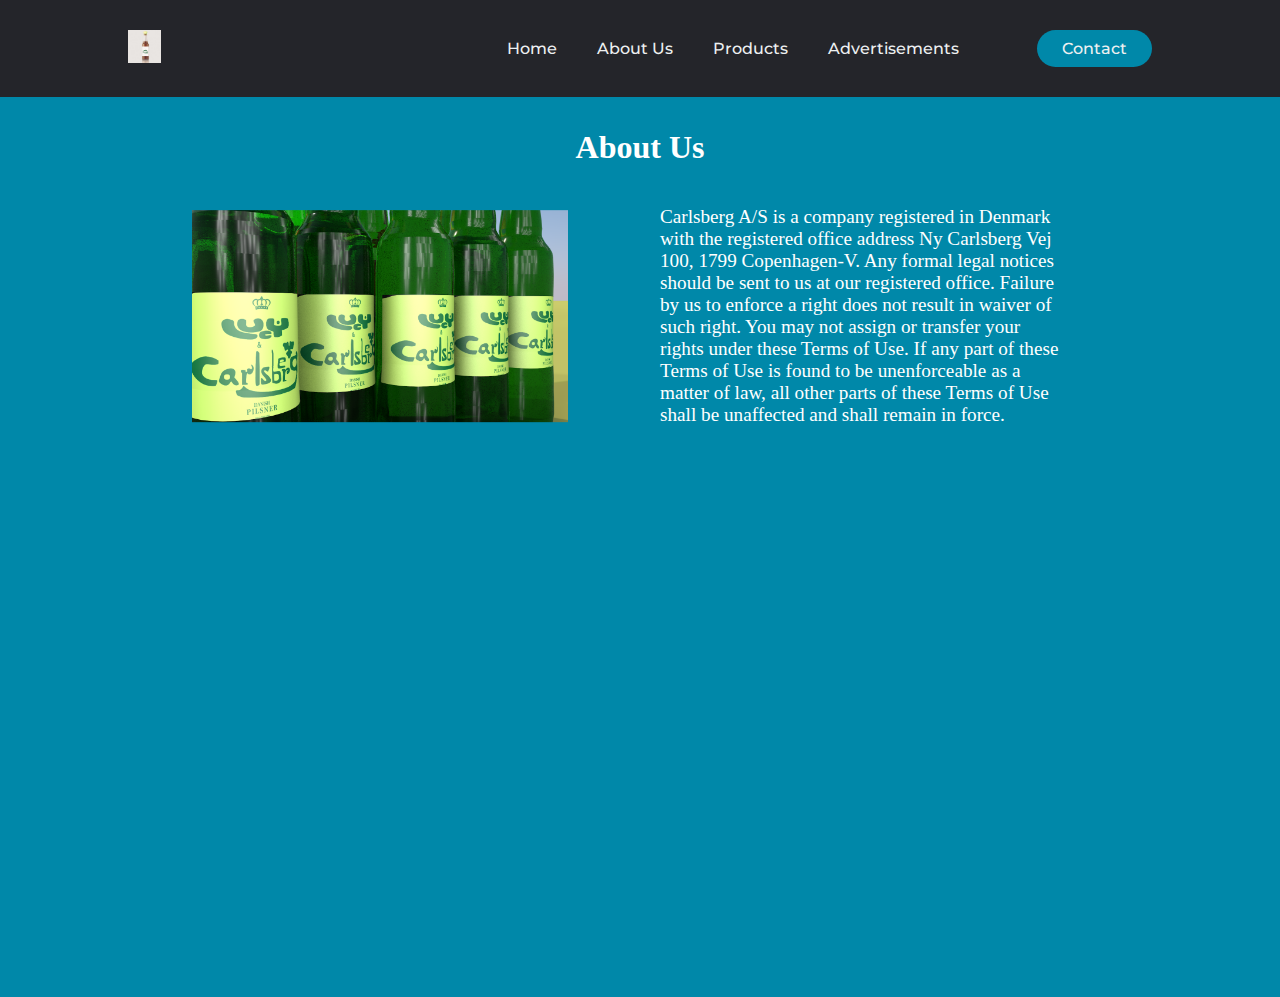
<file: pages/about-us.html>
<!DOCTYPE html>

<head>
    <meta charset="utf-8">
    <meta http-equiv="X-UA-Compatible" content="IE=edge">
    <title>About Us</title>
    <meta name="description" content="">
    <meta name="viewport" content="width=device-width, initial-scale=1">
    <link rel="stylesheet" href="../css/partials/header.css">
    <link rel="stylesheet" href="../css/about-us.css">
    <link href="https://fonts.googleapis.com/css?family=Montserrat:500&display=swap" rel="stylesheet">
</head>

<body>
    <header>
        <div class="nav__links">
            <a class="logo" href="/"><img src="../images/bottle1.jpg" width="11%" alt="logo"></a>
        </div>
        <nav>
            <ul class="nav__links">
                <li><a href="../index.html">Home</a></li>
                <li><a href="./about-us.html">About Us</a></li>
                <li><a href="./products.html">Products</a></li>
                <li><a href="./advertisements.html">Advertisements
                </a></li>
            </ul>
        </nav>
        <a class="cta" href="./contact-us.html">Contact</a>
        <p onclick="openNav()" class="menu cta">Menu</p>
    </header>
    <div id="mobile__menu" class="overlay">
        <a class="close" onclick="closeNav()">&times;</a>
        <div class="overlay__content">
            <li><a href="/">Home</a></li>
            <li><a href="./about-us.html">About Us</a></li>
            <li><a href="./products.html">Products</a></li>
            <li><a href="./advertisements.html">Advertisements
            </a></li>
        </div>
    </div>

    <section class="section">
        <div class="container">
            <h1 class="title">About Us</h1>
            <div class="content-wrapper">
                <div class="imagebox">
                    <img src="../images/promo 3 png.png" width="84%" height="auto" />
                </div>
                <div class="textbox-cont">
                    <p class="textbox">Carlsberg A/S is a company registered in Denmark with the registered office address Ny Carlsberg Vej 100, 1799
                    Copenhagen-V. Any formal legal notices should be sent to us at our registered office.
                    Failure by us to enforce a right does not result in waiver of such right. You may not assign or transfer your rights
                    under these Terms of Use.
                    If any part of these Terms of Use is found to be unenforceable as a matter of law, all other parts of these Terms of Use
                    shall be unaffected and shall remain in force.
                    </p>
                </div>
            </div>
        </div>
    </section>


    <script type="text/javascript" src="../js/partials/header.js" />
    </body>
</html>
</file>
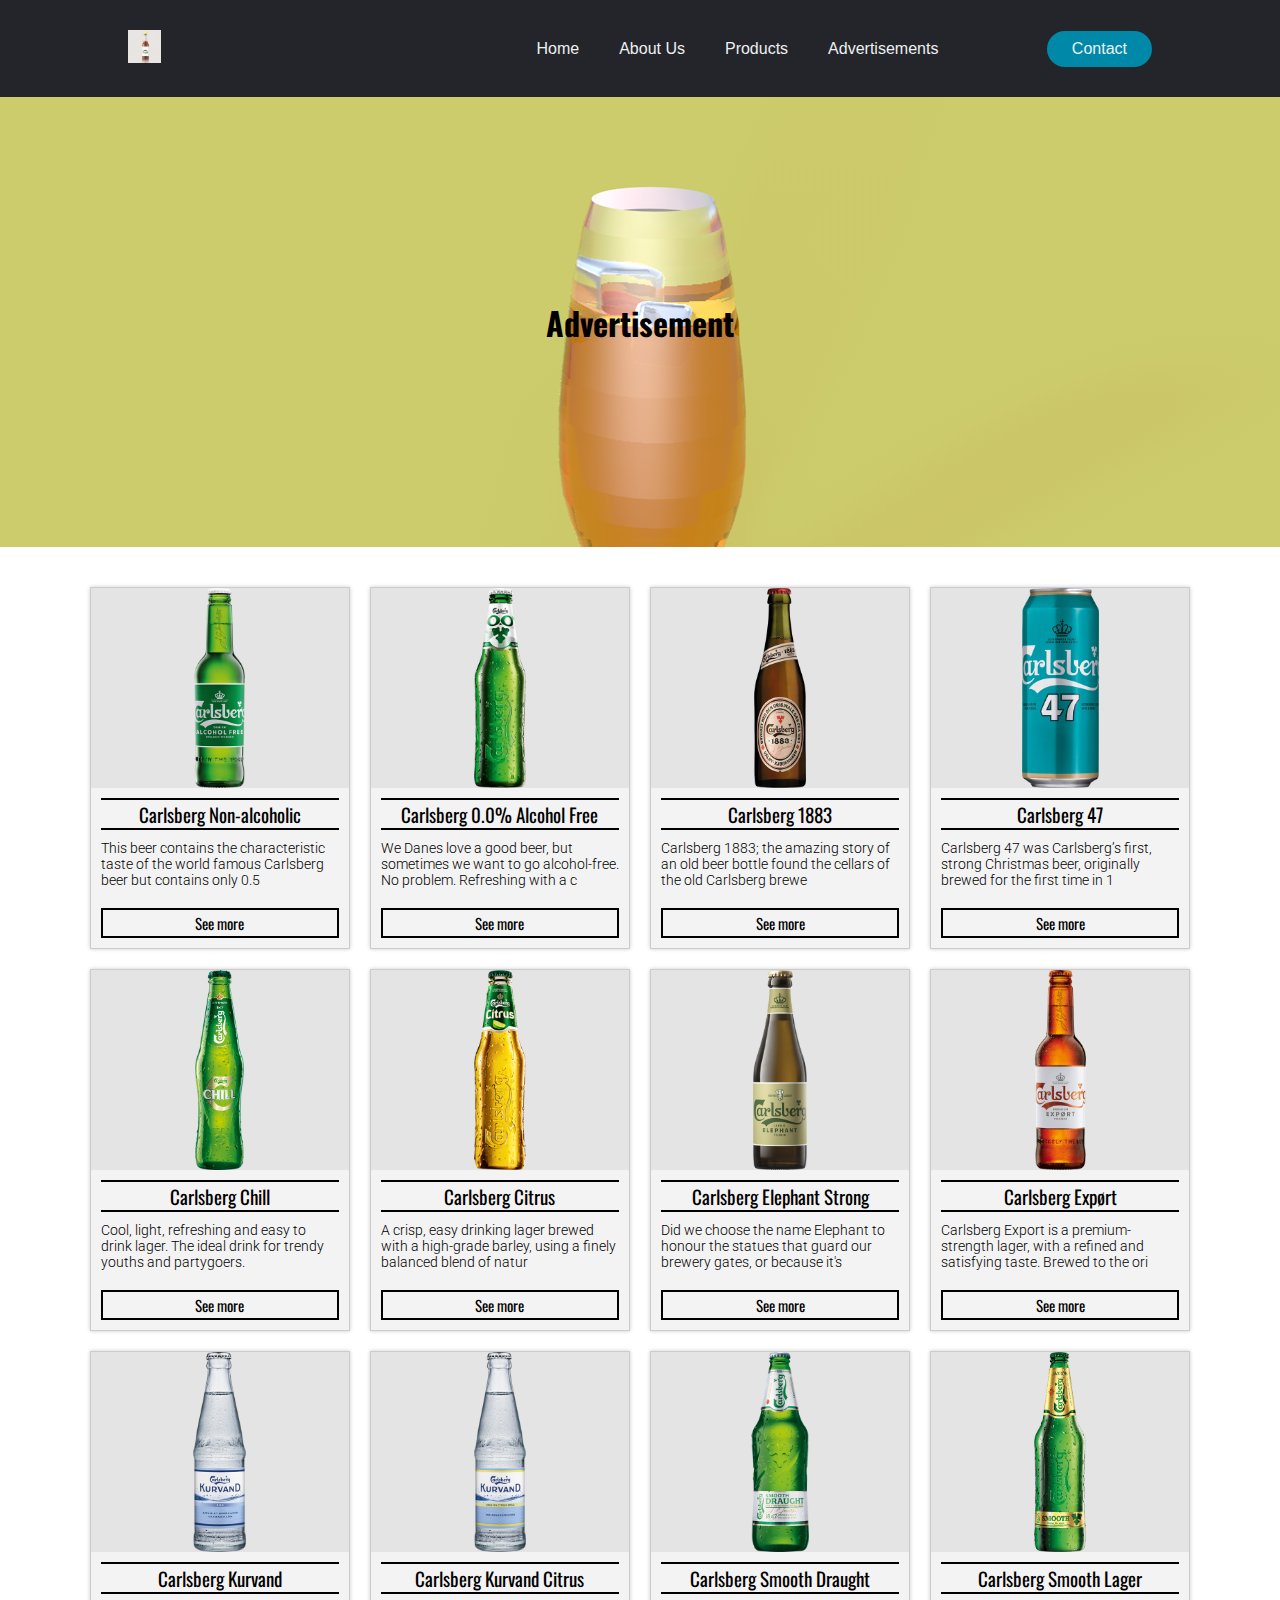
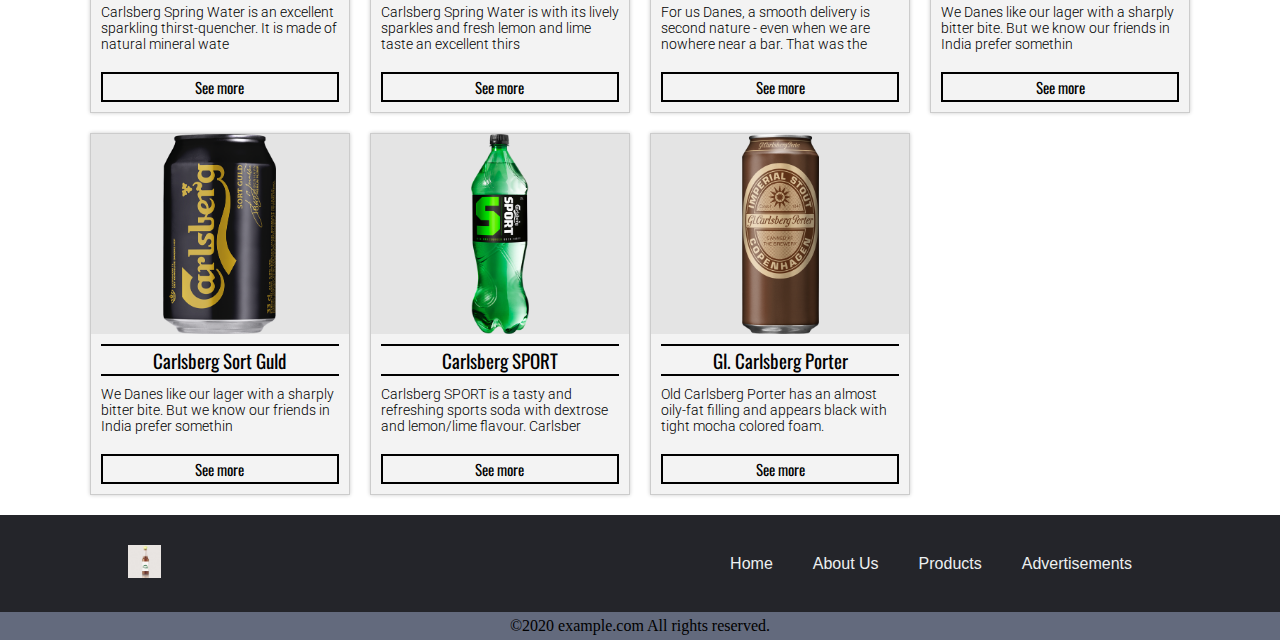
<file: pages/advertisements.html>
<!DOCTYPE html>

<head>
    <meta charset="utf-8">
    <meta http-equiv="X-UA-Compatible" content="IE=edge">
    <title>advertisements</title>
    <meta name="description" content="">
    <meta name="viewport" content="width=device-width, initial-scale=1">
    <link rel="stylesheet" href="../css/partials/header.css">
    <link rel="stylesheet" href="../css/partials/back-to-top.css">
    <link rel="stylesheet" href="../css/partials/footer.css">
    <link rel="stylesheet" href="../css/products.css">
    <link href="https://fonts.googleapis.com/css2?family=Oswald:wght@300;400&family=Roboto:wght@300;400&display=swap"
        rel="stylesheet">

</head>

<body>
    <header>
        <div class="nav__links">
            <a class="logo" href="/"><img src="../images/bottle1.jpg" width="11%" alt="logo"></a>
        </div>
        <nav>
            <ul class="nav__links">
                <li><a href="../index.html">Home</a></li>
                <li><a href="./about-us.html">About Us</a></li>
                <li><a href="./products.html">Products</a></li>
                <li><a href="./advertisements.html">Advertisements</a></li>
            </ul>
        </nav>
        <a class="cta" href="./contact-us.html">Contact</a>
        <p onclick="openNav()" class="menu cta">Menu</p>
    </header>
    <div id="mobile__menu" class="overlay">
        <a class="close" onclick="closeNav()">&times;</a>
        <div class="overlay__content">
            <li><a href="/">Home</a></li>
            <li><a href="./about-us.html">About Us</a></li>
            <li><a href="./products.html">Products</a></li>
            <li><a href="./advertisements.html">Advertisements</a></li>
        </div>
    </div>

    <section>
        <div class="banner">
        <h1 class="heading">Advertisement</h1>  
        </div>

        <div class="products">
          </div>
    </section>


    <!-- Popup -->
    <div class="modal events">
        <div class="modal-body">
            <span class="close" onclick="closePopup()">&times;</span>

            <div class="modal-content">
                <div class="left d-flex-center">

                </div>
                <div class="right">
                    <div class="content">
                        <h3 class="title">Modal</h3>
                        <p class="modal-desc">
                            <!-- Lorem ipsum dolor sit amet consectetur adipisicing elit. Sunt possimus, nostrum at omnis optio voluptates aut qui. Corrupti neque iusto fuga illum facere adipisci reiciendis laborum veniam. Aspernatur, eum distinctio. -->
                        </p>
                    </div>
                </div>
            </div>
            <!-- <div class="modal-desc modal-desc-2">
                hello
            </div> -->

        </div>
    </div>

    <!-- Back To Top Button -->
    <span onclick="backToTop()" class="back-to-top" id="backToTop" title="Back to top"><span><i
                class="fas fa-arrow-up"></i></span>
        <svg style="width: 14px" aria-hidden="true" focusable="false" data-prefix="fas" data-icon="arrow-up"
            class="svg-inline--fa fa-arrow-up fa-w-14" role="img" xmlns="http://www.w3.org/2000/svg" viewBox="0 0 448 512">
            <path fill="currentColor"
                d="M34.9 289.5l-22.2-22.2c-9.4-9.4-9.4-24.6 0-33.9L207 39c9.4-9.4 24.6-9.4 33.9 0l194.3 194.3c9.4 9.4 9.4 24.6 0 33.9L413 289.4c-9.5 9.5-25 9.3-34.3-.4L264 168.6V456c0 13.3-10.7 24-24 24h-32c-13.3 0-24-10.7-24-24V168.6L69.2 289.1c-9.3 9.8-24.8 10-34.3.4z">
            </path>
        </svg>
    </span>
    
    
    
    <!-- Footer -->
    <section>
        <footer>
            <div class="footer__nav__links">
                <a class="logo" href="/"><img src="../images/bottle1.jpg" width="11%" alt="logo"></a>
            </div>
            <nav>
                <ul class="footer__nav__links">
                    <li><a href="/">Home</a></li>
                    <li><a href="pages/about-us.html">About Us</a></li>
                    <li><a href="pages/products.html">Products</a></li>
                    <li><a href="pages/advertisements.html">Advertisements</a></li>
                </ul>
            </nav>
        </footer>
        <div class="bo-wrap clr4">
            <div class="bo-footer">
                <div class="bo-footer-copyright">&copy;2020 example.com All rights reserved.</div>
            </div>
        </div>
    </section>


    <script src="../js/advertisement.js"></script>
    <script src="../js/partials/header.js"></script>
    <script src="../js/partials/back-to-top.js"></script>
    </body>
</html>
</file>
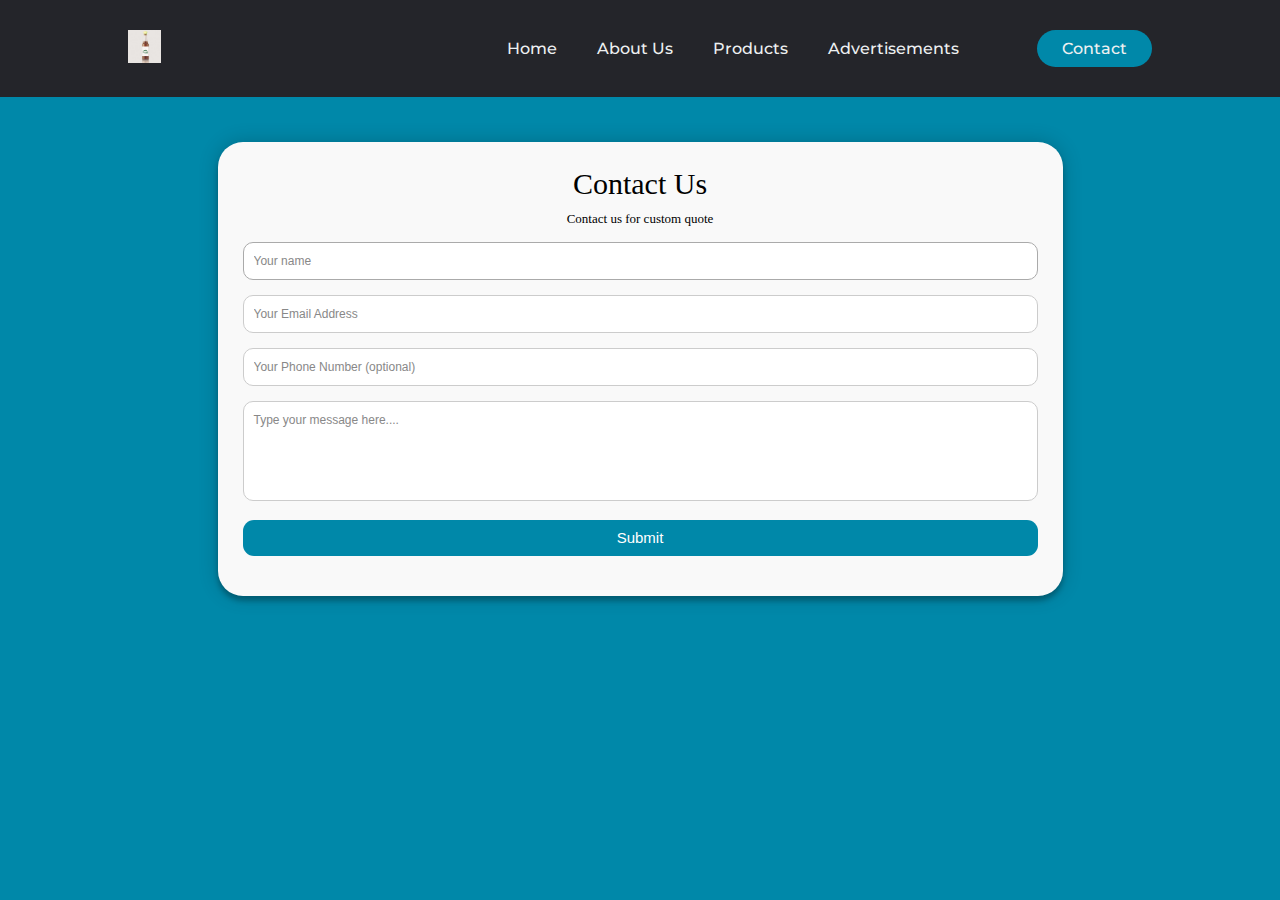
<file: pages/contact-us.html>
<!DOCTYPE html>

<head>
    <meta charset="utf-8">
    <meta http-equiv="X-UA-Compatible" content="IE=edge">
    <title>Contact Us</title>
    <meta name="description" content="">
    <meta name="viewport" content="width=device-width, initial-scale=1">
    <link rel="stylesheet" href="../css/partials/header.css">
    <link rel="stylesheet" href="../css/contact-us.css">
    <link href="https://fonts.googleapis.com/css?family=Montserrat:500&display=swap" rel="stylesheet">
</head>

<body>
    <header>
        <div class="nav__links">
            <a class="logo" href="/"><img src="../images/bottle1.jpg" width="11%" alt="logo"></a>
        </div>
        <nav>
            <ul class="nav__links">
                <li><a href="../index.html">Home</a></li>
                <li><a href="./about-us.html">About Us</a></li>
                <li><a href="./products.html">Products</a></li>
                <li><a href="./advertisements.html">Advertisements</a></li>
            </ul>
        </nav>
        <a class="cta" href="./contact-us.html">Contact</a>
        <p onclick="openNav()" class="menu cta">Menu</p>
    </header>
    <div id="mobile__menu" class="overlay">
        <a class="close" onclick="closeNav()">&times;</a>
        <div class="overlay__content">
            <li><a href="/">Home</a></li>
            <li><a href="./about-us.html">About Us</a></li>
            <li><a href="./products.html">Products</a></li>
            <li><a href="./advertisements.html">Advertisements</a></li>
        </div>
    </div>

    <section>
        <div class="container">
            <form id="contact" action="" method="post">
                <h3>Contact Us</h3>
                <h4>Contact us for custom quote</h4>
                <fieldset>
                    <input placeholder="Your name" type="text" tabindex="1" required autofocus>
                </fieldset>
                <fieldset>
                    <input placeholder="Your Email Address" type="email" tabindex="2" required>
                </fieldset>
                <fieldset>
                    <input placeholder="Your Phone Number (optional)" type="tel" tabindex="3" required>
                </fieldset>
                <fieldset>
                    <textarea placeholder="Type your message here...." tabindex="5" required></textarea>
                </fieldset>
                <fieldset>
                    <button name="submit" type="submit" id="contact-submit" data-submit="...Sending">Submit</button>
                </fieldset>
            </form>
        </div>
    </section>


    <script type="text/javascript" src="../js/partials/header.js" />
    </body>
</html>
</file>
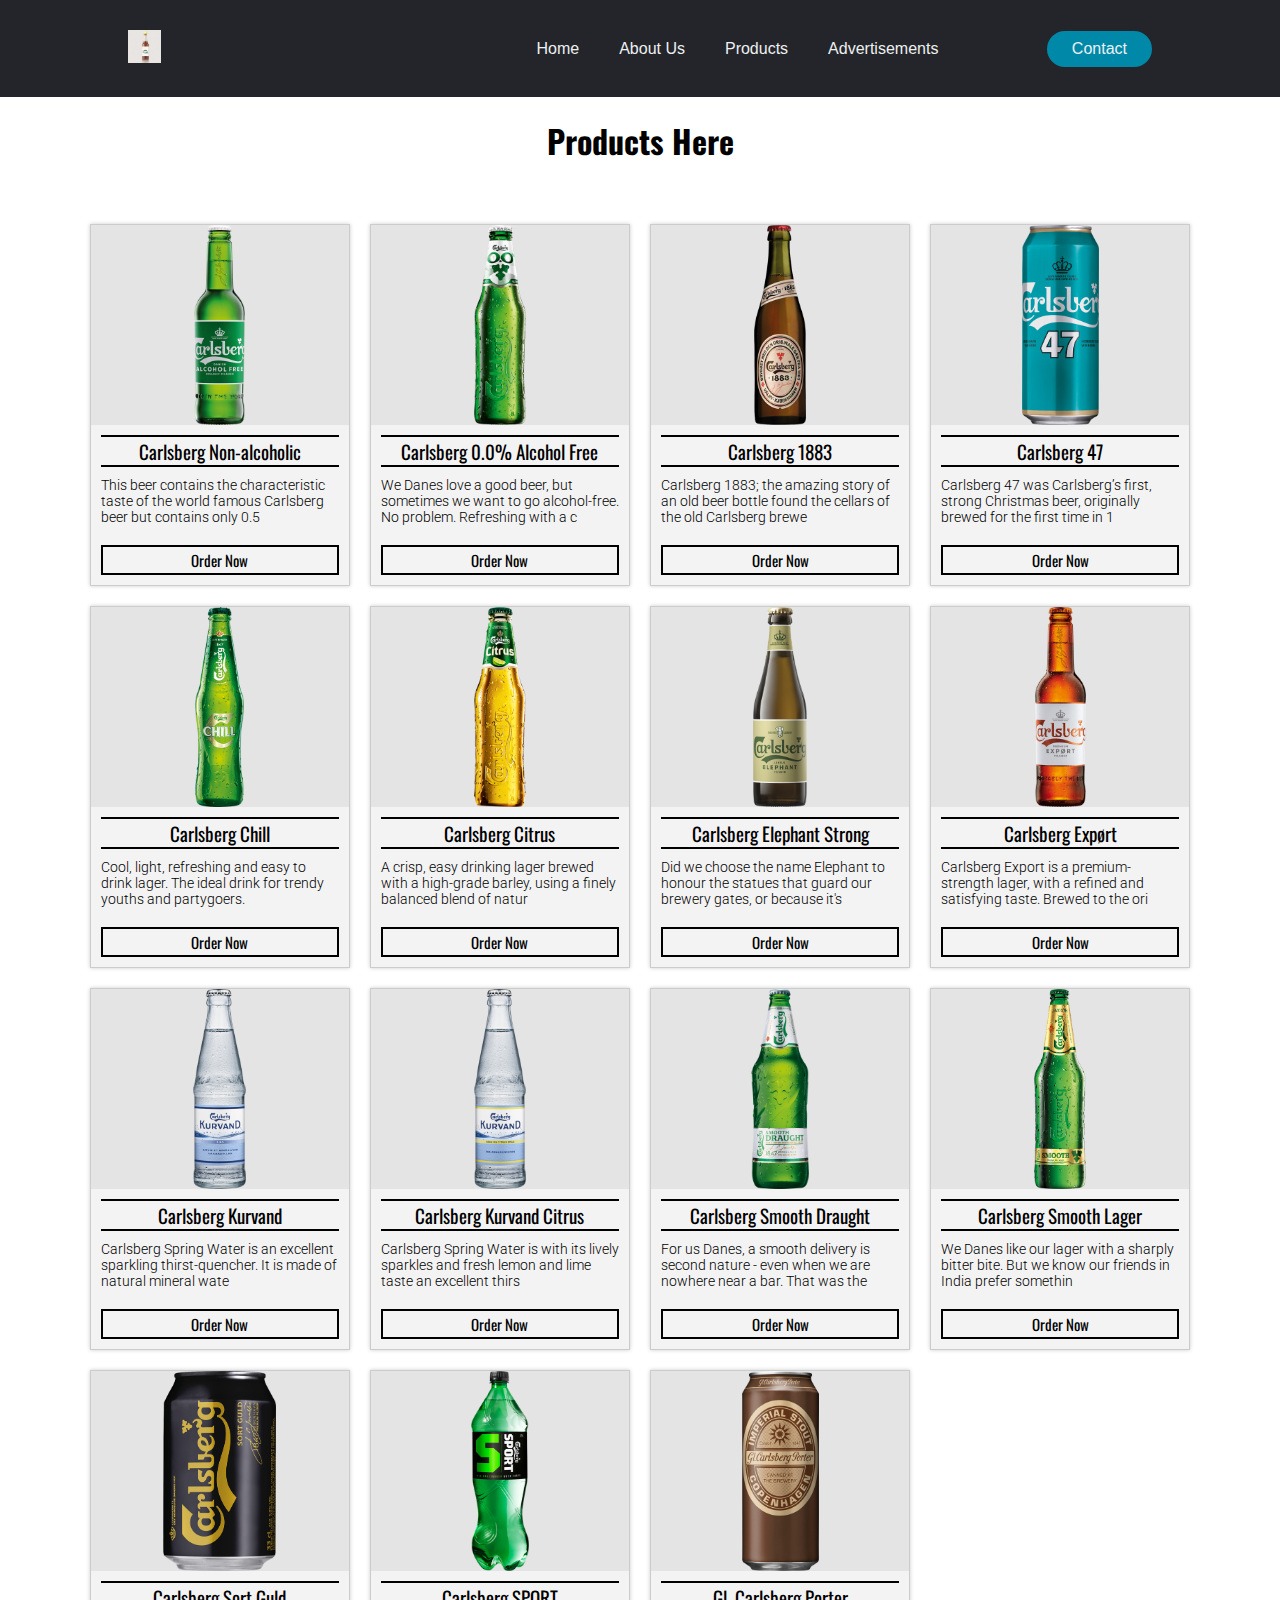
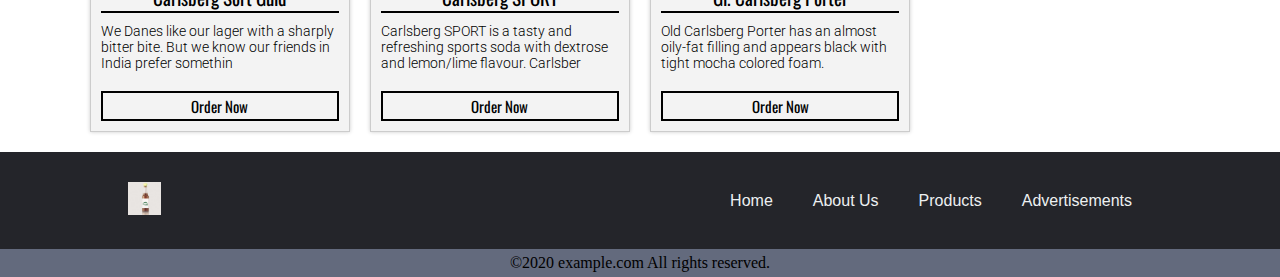
<file: pages/products.html>
<!DOCTYPE html>

<head>
    <meta charset="utf-8">
    <meta http-equiv="X-UA-Compatible" content="IE=edge">
    <meta name="description" content="">
    <meta name="viewport" content="width=device-width, initial-scale=1">
    <link rel="stylesheet" href="../css/partials/header.css">
    <link rel="stylesheet" href="../css/partials/back-to-top.css">
    <link rel="stylesheet" href="../css/partials/footer.css">
    <link rel="stylesheet" href="../css/products.css">
    <link href="https://fonts.googleapis.com/css2?family=Oswald:wght@300;400&family=Roboto:wght@300;400&display=swap"
        rel="stylesheet">
    <title>Products</title>
</head>

<body>
    <header>
        <div class="nav__links">
            <a class="logo" href="/"><img src="../images/bottle1.jpg" width="11%" alt="logo"></a>
        </div>
        <nav>
            <ul class="nav__links">
                <li><a href="../index.html">Home</a></li>
                <li><a href="./about-us.html">About Us</a></li>
                <li><a href="./products.html">Products</a></li>
                <li><a href="./advertisements.html">Advertisements</a></li>
            </ul>
        </nav>
        <a class="cta" href="./contact-us.html">Contact</a>
        <p onclick="openNav()" class="menu cta">Menu</p>
    </header>
    <div id="mobile__menu" class="overlay">
        <a class="close" onclick="closeNav()">&times;</a>
        <div class="overlay__content">
            <li><a href="/">Home</a></li>
            <li><a href="./about-us.html">About Us</a></li>
            <li><a href="./products.html">Products</a></li>
            <li><a href="./advertisements.html">Advertisements</a></li>
        </div>
    </div>

    <section>
        <h1 class="heading">Products Here</h1>

        <div class="products">
           
        </div>

    </section>


    <!-- Popup -->
    <div class="modal">
        <div class="modal-body">
            <span class="close" onclick="closePopup()">&times;</span>
            <h3 class="title">Modal</h3>
            <div class="modal-content">
                <div class="left">
                    <p class="modal-desc">
                        The Carlsberg Foundation is one of the world's oldest commercial foundations. Here, ambitious brewing enterprise
                        blossoms side by side with support for the finest science, scholarship, art and culture. 
                    </p>
                </div>
                <div class="right">
                    <!-- <img src="../images/promo 3 png.png" alt=""> -->
                </div>
            </div>

        </div>
    </div>

    <!-- Back To Top Button -->
    <span onclick="backToTop()" class="back-to-top" id="backToTop" title="Back to top"><span><i
                class="fas fa-arrow-up"></i></span>
        <svg style="width: 14px" aria-hidden="true" focusable="false" data-prefix="fas" data-icon="arrow-up"
            class="svg-inline--fa fa-arrow-up fa-w-14" role="img" xmlns="http://www.w3.org/2000/svg" viewBox="0 0 448 512">
            <path fill="currentColor"
                d="M34.9 289.5l-22.2-22.2c-9.4-9.4-9.4-24.6 0-33.9L207 39c9.4-9.4 24.6-9.4 33.9 0l194.3 194.3c9.4 9.4 9.4 24.6 0 33.9L413 289.4c-9.5 9.5-25 9.3-34.3-.4L264 168.6V456c0 13.3-10.7 24-24 24h-32c-13.3 0-24-10.7-24-24V168.6L69.2 289.1c-9.3 9.8-24.8 10-34.3.4z">
            </path>
        </svg>
    </span>
    
    
    
    <!-- Footer -->
    <section>
        <footer>
            <div class="footer__nav__links">
                <a class="logo" href="/"><img src="../images/bottle1.jpg" width="11%" alt="logo"></a>
            </div>
            <nav>
                <ul class="footer__nav__links">
                    <li><a href="/">Home</a></li>
                    <li><a href="pages/about-us.html">About Us</a></li>
                    <li><a href="pages/products.html">Products</a></li>
                    <li><a href="pages/advertisements.html">Advertisements</a></li>
                </ul>
            </nav>
        </footer>
        <div class="bo-wrap clr4">
            <div class="bo-footer">
                <div class="bo-footer-copyright">&copy;2020 example.com All rights reserved.</div>
            </div>
        </div>
    </section>


    <script src="../js/products.js"></script>
    <script src="../js/partials/header.js"></script>
    <script src="../js/partials/back-to-top.js"></script>

    </body>
</html>
</file>
<file: css/partials/header.css>
header {
  display: flex;
  justify-content: space-between;
  align-items: center;
  padding: 30px 10%;
  background-color: #24252a;
}

.logo {
  cursor: pointer;
}

.nav__links a,
.cta,
.overlay__content a {
  font-family: 'Montserrat', sans-serif;
  font-weight: 500;
  color: #edf0f1;
  text-decoration: none;
}

.nav__links {
  list-style: none;
  display: flex;
}

.nav__links li {
  padding: 0px 20px;
}

.nav__links li a {
  transition: all 0.3s ease 0s;
}

.nav__links li a:hover {
  color: #0088a9;
}

.cta {
  padding: 9px 25px;
  background-color: rgba(0, 136, 169, 1);
  border: none;
  border-radius: 50px;
  cursor: pointer;
  transition: all 0.3s ease 0s;
}

.cta:hover {
  background-color: rgba(0, 136, 169, 0.8);
}

/* Mobile Nav */

.menu {
  display: none;
}

.overlay {
  height: 100%;
  width: 0;
  position: fixed;
  z-index: 1;
  left: 0;
  top: 0;
  background-color: #24252a;
  overflow-x: hidden;
  transition: all 0.5s ease 0s;
}

.overlay__content {
  display: flex;
  height: 100%;
  flex-direction: column;
  align-items: center;
  justify-content: center;
}

.overlay a {
  padding: 15px;
  font-size: 36px;
  display: block;
  transition: all 0.3s ease 0s;
  cursor: pointer;
}

.overlay a:hover,
.overlay a:focus {
  color: #0088a9;
}
.overlay .close {
  position: absolute;
  top: 20px;
  right: 45px;
  font-size: 60px;
  color: #edf0f1;
}

@media screen and (max-height: 450px) {
  .overlay a {
    font-size: 20px;
  }
  .overlay .close {
    font-size: 40px;
    top: 15px;
    right: 35px;
  }
}

@media only screen and (max-width: 800px) {
  .nav__links,
  .cta {
    display: none;
  }
  .menu {
    display: initial;
  }
}
</file>
<file: css/about-us.css>
* {
  box-sizing: border-box;
  margin: 0;
  padding: 0;
}

body,
html {
  height: 100%;
  background: #0088a9;
}

section {
  height: 100%;
  padding: 2em 0;
}

.section {
  padding-bottom: 10%;
}

.container {
  width: 70%;
  margin: 0 auto;
}

.title {
  text-align: center;
  font-size: 2em;
  color: #fff;
}

.imagebox {
  width: 50%;
  float: left;
  height: 300px;
  position: relative;
}

.imagebox img {
  position: absolute;
  top: 50%;
  transform: translateY(-50%);
  overflow: hidden;
}

.textbox-cont {
  width: 50%;
  height: 300px;
  float: right;
  position: relative;
  overflow: hidden;
}

.textbox {
  color: #fff;
  position: absolute;
  text-align: left;
  font-size: 1.2rem;
  width: 100%;
  padding: 20px;
  top: 50%;
  transform: translateY(-50%);
}

@media only screen and (max-width: 700px) {
  .imagebox,
  .textbox-cont {
    width: 100%;
    height: 200px;
  }
}
</file>
<file: css/partials/back-to-top.css>
/* Back to Top Button */
.back-to-top {
  display: none;
  position: fixed;
  bottom: 20px;
  right: 10px;
  z-index: 99;
  border: none;
  outline: none;
  color: rgba(0, 136, 169, 1);
  border: 2px solid rgba(0, 136, 169, 1);
  cursor: pointer;
  padding: 15px;
  border-radius: 10px;
  font-size: 18px;
}

.back-to-top:hover {
  background-color: rgba(0, 136, 169, 1);
  color: white;
}
</file>
<file: css/partials/footer.css>
/* Footer */

footer {
  display: flex;
  justify-content: space-between;
  align-items: center;
  padding: 30px 10%;
  background-color: #24252a;
}

.footer__nav__links a {
  font-family: 'Montserrat', sans-serif;
  font-weight: 500;
  color: #edf0f1;
  text-decoration: none;
}

.footer__nav__links {
  list-style: none;
  display: flex;
}

.footer__nav__links li {
  padding: 0px 20px;
}

.footer__nav__links li a {
  transition: all 0.3s ease 0s;
}

.footer__nav__links li a:hover {
  color: #0088a9;
}

.bo-wrap {
  clear: both;
  width: auto;
  background-color: #636a7d;
}
.bo-footer {
  clear: both;
  width: auto;
  padding: 5px;
  width: 960px;
  margin: 0 auto;
}

.bo-footer-copyright {
  text-align: center;
}

/*##### Footer Responsive #####*/
/* for 980px or less */
@media screen and (max-width: 980px) {
  .bo-footer {
    width: 95%;
    padding: 1% 2%;
  }
}

@media only screen and (max-width: 800px) {
  .footer__nav__links {
    display: inline-block;
  }
}
</file>
<file: css/products.css>
/* font-family: 'Oswald', sans-serif;
font-family: 'Roboto', sans-serif; */
* {
  box-sizing: border-box;
  margin: 0;
  padding: 0;
}

body,
html {
  height: 100%;
}

section .heading {
  font-size: 32px;
  text-align: center;
  font-family: 'Oswald', sans-serif;
  padding: 20px;
}
.products {
  padding: 20px 7%;
  margin-top: 20px;
  display: grid;
  grid-gap: 20px;
  grid-template-columns: repeat(auto-fit, minmax(250px, 1fr));
}
.card {
  border: 1px solid #ccc;
  /* height: 200px; */
  background-color: rgb(243, 243, 243);
  box-shadow: 0px 0px 4px #ccc;
}
.card .img {
  background-color: rgb(228, 228, 228);
  display: flex;
  justify-content: center;
  align-items: center;
}
.card img {
  height: 200px;
  object-fit: cover;
}
.card .card-body {
  padding: 10px;
}
.card .title {
  font-family: 'Oswald', sans-serif;
  border-top: 2px solid #000;
  border-bottom: 2px solid #000;
  font-size: 19px;
  text-align: center;
}
.card .desc {
  font-weight: 300;
  font-size: 14px;
  font-family: 'Roboto', sans-serif;
  padding: 10px 0;
}

.card .btn-card {
  width: 100%;
  font-family: 'oswald', sans-serif;
  font-size: 15px;
  background-color: transparent;
  border: 2px solid #000;
  padding: 2px 8px;
  margin-top: 10px;
  cursor: pointer;
  transition: all 0.3s ease-in-out;
}
.card .btn-card:hover {
  background-color: #000;
  border: 2px solid #000;
  color: #fff;
}

.modal {
  display: none;
  position: fixed; /* Stay in place */
  z-index: 99; /* Sit on top */
  padding-top: 100px; /* Location of the box */
  left: 0;
  top: 0;
  width: 100%; /* Full width */
  height: 100%; /* Full height */
  overflow: auto; /* Enable scroll if needed */
  background-color: rgb(0, 0, 0); /* Fallback color */
  background-color: rgba(0, 0, 0, 0.4);
}
.modal-body {
  margin: 0 auto;
  background-color: #fff;
  max-width: 800px;
  padding: 40px;
  position: relative;
}
.modal-body .title {
  font-size: 22px;
  font-family: 'Oswald', sans-serif;
  text-align: center;
  padding: 20px;
}
.close {
  position: absolute;
  top: 6px;
  font-size: 28px;
  right: 16px;
  cursor: pointer;
}
.modal-content {
  display: grid;
  grid-template-columns: 1fr 1fr;
  column-gap: 20px;
}
.modal-content img {
  max-height: 300px;
}
.modal-content .right {
  display: flex;
  justify-content: center;
}
.modal-desc {
  font-family: 'Roboto', sans-serif;
  font-size: 15px;
  color: rgb(22, 22, 22);
  line-height: 24px;
}
.modal-desc-2 {
  margin-top: 20px;
}
.events .right .content {
  background-color: rgb(226, 225, 225);
  padding: 20px;
}
.d-flex-center {
  display: flex;
  justify-content: center;
}
.banner {
  background: url('../images/drink.png') no-repeat center top;
  background-size: cover;
  height: 50vh;
  display: flex;
  justify-content: center;
  align-items: center;
}
</file>
<file: css/contact-us.css>
* {
  box-sizing: border-box;
  margin: 0;
  padding: 0;
}

body,
html {
  height: 100%;
  background: #0088a9;
}

.container {
  max-width: 845px;
  width: 100%;
  margin: 0 auto;
  position: relative;
}

#contact input[type='text'],
#contact input[type='email'],
#contact input[type='tel'],
#contact input[type='url'],
#contact textarea,
#contact button[type='submit'] {
  font: 400 12px/16px 'Roboto', Helvetica, Arial, sans-serif;
}

#contact {
  background: #f9f9f9;
  padding: 25px;
  margin: 45px 0;
  box-shadow: 0 0 20px 0 rgba(0, 0, 0, 0.2), 0 5px 5px 0 rgba(0, 0, 0, 0.24);
  border-radius: 25px;
}

#contact h3 {
  display: block;
  font-size: 30px;
  font-weight: 300;
  margin-bottom: 10px;
  text-align: center;
}

#contact h4 {
  margin: 5px 0 15px;
  display: block;
  font-size: 13px;
  font-weight: 400;
  text-align: center;
}

fieldset {
  border: medium none !important;
  margin: 0 0 10px;
  min-width: 100%;
  padding: 0;
  width: 100%;
}

#contact input[type='text'],
#contact input[type='email'],
#contact input[type='tel'],
#contact textarea {
  width: 100%;
  border: 1px solid #ccc;
  background: #fff;
  margin: 0 0 5px;
  padding: 10px;
  border-radius: 10px;
}

#contact input[type='text']:hover,
#contact input[type='email']:hover,
#contact input[type='tel']:hover,
#contact textarea:hover {
  -webkit-transition: border-color 0.3s ease-in-out;
  -moz-transition: border-color 0.3s ease-in-out;
  transition: border-color 0.3s ease-in-out;
  border: 1px solid #aaa;
}

#contact textarea {
  height: 100px;
  max-width: 100%;
  resize: none;
}

#contact button[type='submit'] {
  cursor: pointer;
  width: 100%;
  border: none;
  background: #0088a9;
  color: #fff;
  margin: 0 0 5px;
  padding: 10px;
  font-size: 15px;
  border-radius: 11px;
}

#contact button[type='submit']:hover {
  background: #0088a9;
  -webkit-transition: background 0.3s ease-in-out;
  -moz-transition: background 0.3s ease-in-out;
  transition: background-color 0.3s ease-in-out;
}

#contact button[type='submit']:active {
  box-shadow: inset 0 1px 3px rgba(0, 0, 0, 0.5);
}

#contact input:focus,
#contact textarea:focus {
  outline: 0;
  border: 1px solid #aaa;
}

::-webkit-input-placeholder {
  color: #888;
}

:-moz-placeholder {
  color: #888;
}

::-moz-placeholder {
  color: #888;
}

:-ms-input-placeholder {
  color: #888;
}
</file>
